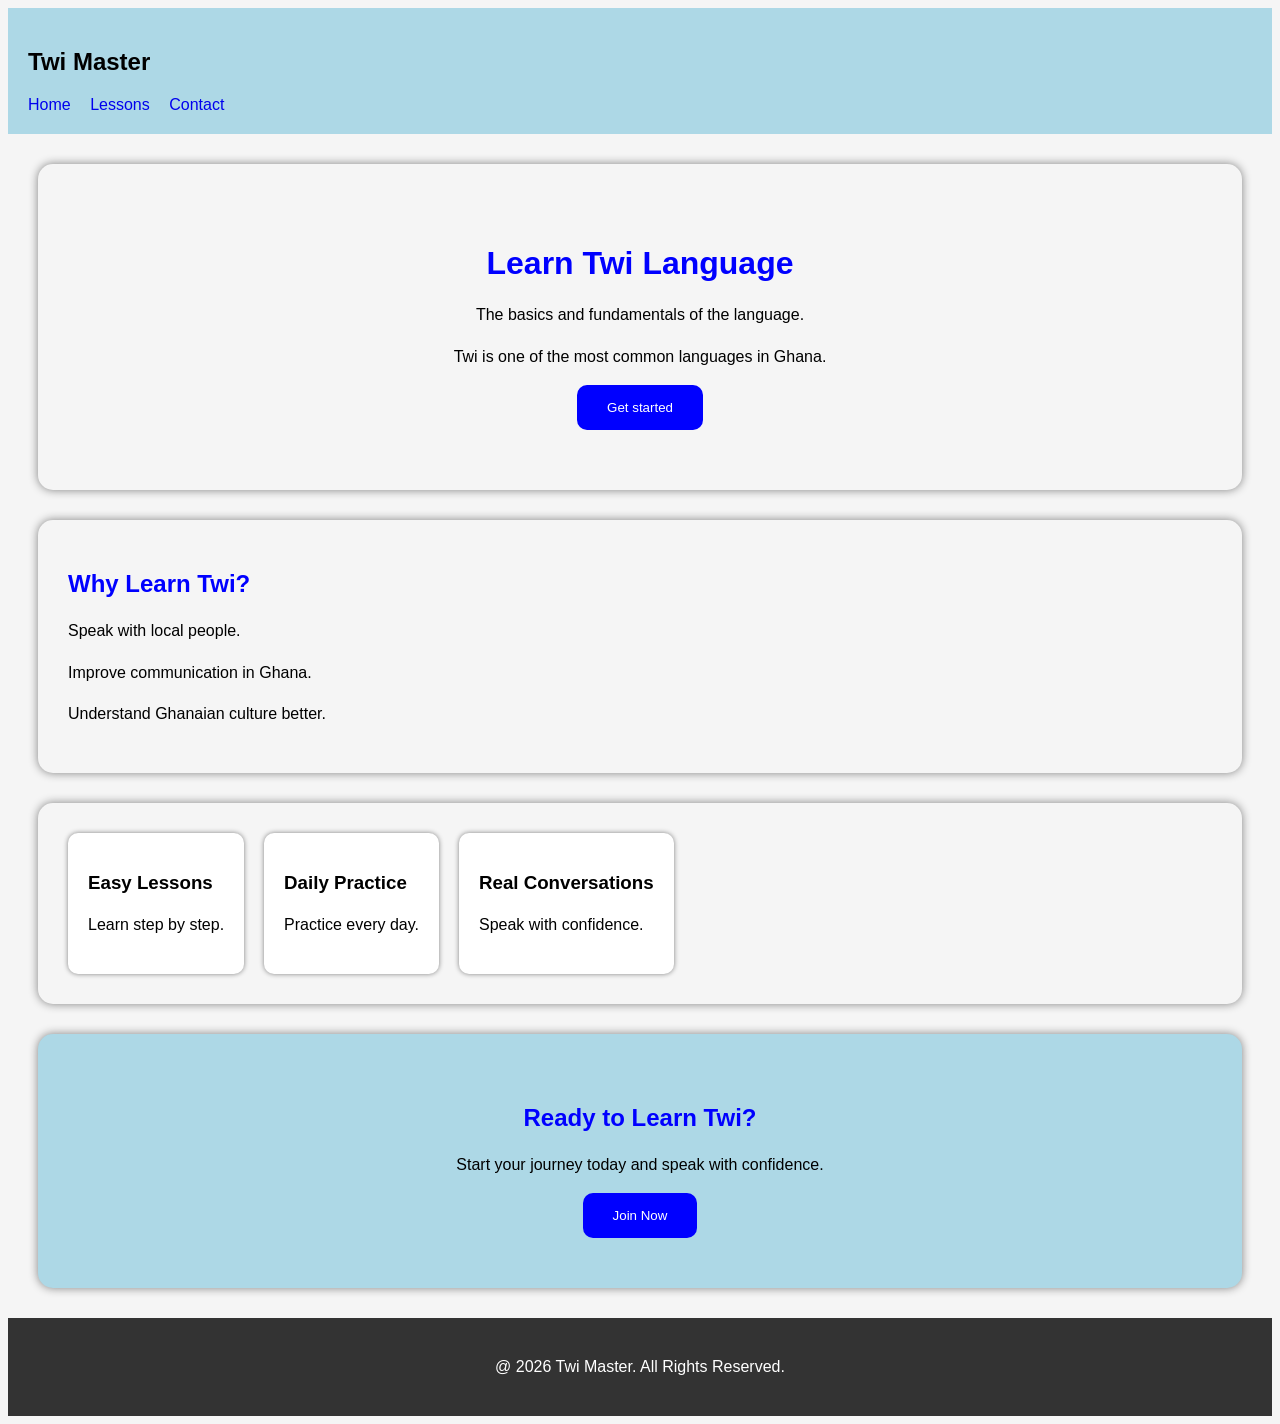
<file: index.html>
<!DOCTYPE html>
<html>
    <head>
        <title> My landing Page </title>
       <meta name="viewport" content="width=device-width, initial-scale=1.0">
        <link rel="stylesheet" href="Styles/style.css">
    </head>
    <body>
        <nav>
            <h2>Twi Master</h2>

            <a href="#">Home</a>
            <a href="#">Lessons</a>
            <a href="#">Contact</a>
        </nav>

    <header>
        <h1>Learn Twi Language</h1>
        <p>The basics and fundamentals of the language.</p>
        <p>Twi is one of the most common languages in Ghana.</p>
        <button>Get started</button>
     </header>
    <section>

        <h2>Why Learn Twi?</h2>
        <p>Speak with local people.</p>
        <p>Improve communication in Ghana.</p>
        <p>Understand Ghanaian culture better.</p>
        
    </section>

    <section class="features">

        <div>
            <h3>Easy Lessons</h3>
            <p>Learn step by step.</p>
        </div>

        <div>
            <h3>Daily Practice</h3>
            <p>Practice every day.</p>
        </div>
        
        <div>
            <h3>Real Conversations</h3>
            <p>Speak with confidence.</p>
        </div>

    </section>

    <section class="cta">
         <h2>Ready to Learn Twi?</h2>
         <p>Start your journey today and speak with confidence.</p>
         <button>Join Now</button>
    </section>
        
    <footer>
        <p>@ 2026 Twi Master. All Rights Reserved.</p>
    </footer>
    </body>
</html>
</file>
<file: Styles/style.css>
body{
    font-family: Arial, sans-serif;
    background-color: #f5f5f5;
}

nav{
    background-color: lightblue;
    padding: 20px;
    

}
nav a{
    margin-right: 15px;
    text-decoration: none;
}

h1{
    color: blue;
    margin-bottom: 20px;
}

p{
    line-height: 1.6;
}

button{
   background-color: blue;
   color: white;
   padding: 15px 30px;
   border: none;
   border-radius: 10px;
}
header{
    text-align: center;
    padding: 60px;
    margin: 30px;
    border-radius: 15px;
    box-shadow: 0 0 10px gray;
}
section{
    margin: 30px;
    padding: 30px;
    border-radius: 15px;
    box-shadow: 0 0 10px gray;
}
section h2{
    color: blue;
}
.features{
    display: flex;
    gap: 20px;
}

.features div{
    background-color: white;
    padding: 20px;
    border-radius: 10px;
    box-shadow: 0 0 5px gray;
}

@media (max-width: 768px) {
    nav{
        text-align: center;
    }
    header{
        padding: 30px;
    }
    .features{
        flex-direction: column;
    }
}
.cta{
    text-align: center;
    padding: 50px;
    margin: 30px;
    border-radius: 15px;
    background-color: lightblue;
}

footer{
    text-align: center;
    padding: 20px;
    background-color: #333;
    color: white;
}
</file>
